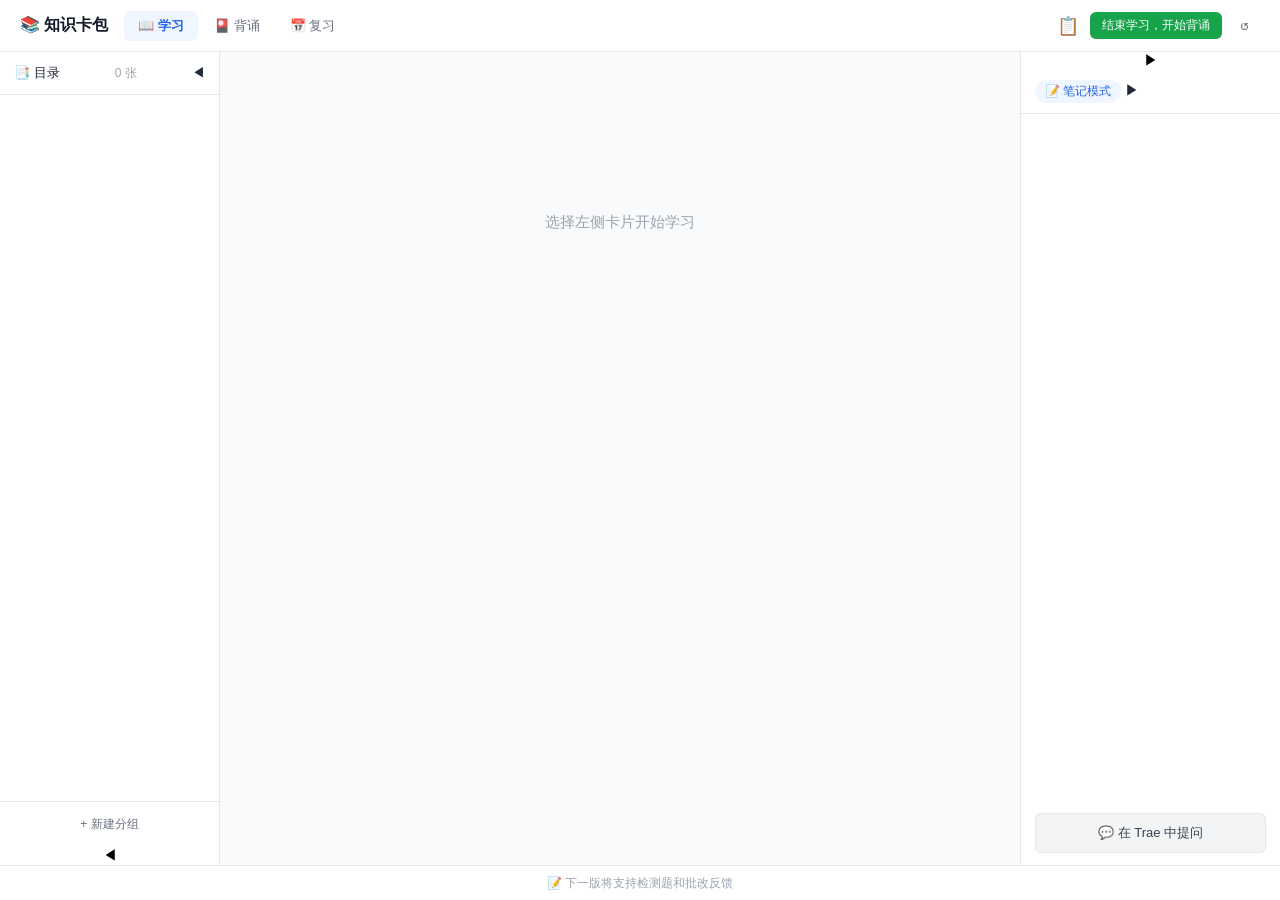
<file: .agents/skills/learning-app/templates/index.html>
<!DOCTYPE html>
<html lang="zh-CN">
<head>
<meta charset="UTF-8">
<meta name="viewport" content="width=device-width, initial-scale=1.0">
<title>知识卡包 - 学习应用</title>
<link rel="stylesheet" href="style.css">
<script>window.__CARD_DATA__ = __DATA__;</script>
</head>
<body>

<!-- 顶部导航 -->
<header class="topbar">
  <div class="topbar-left">
    <h1 class="topbar-title" id="appTitle">📚 知识卡包</h1>
    <nav class="tab-nav" id="tabNav">
      <button class="tab-btn active" data-view="learn">📖 学习</button>
      <button class="tab-btn" data-view="flashcard">🎴 背诵</button>
      <button class="tab-btn" data-view="review">📅 复习</button>
    </nav>
  </div>
  <div class="topbar-right">
    <button class="btn-icon" id="btnTodayPlan" title="今日计划">📋</button>
    <button class="btn-study-end" id="btnEndStudy">结束学习，开始背诵</button>
    <button class="btn-icon" id="btnReset" title="恢复默认顺序">↺</button>
  </div>
</header>

<!-- ============ 学习视图 ============ -->
<div class="view active" id="viewLearn">
<div class="main-layout">

  <!-- 左侧边栏：目录 -->
  <aside class="sidebar" id="sidebar">
    <div class="sidebar-header">
      <span>📑 目录</span>
      <span class="card-count" id="cardCount">0 张</span>
      <span class="collapse-header-icon" id="sidebarCollapseIcon">◀</span>
    </div>
    <div class="sidebar-groups" id="sidebarGroups">
      <!-- 由 JS 渲染 -->
    </div>
    <div class="sidebar-footer">
      <button class="btn-small" id="btnAddGroup">+ 新建分组</button>
    </div>
    <button class="collapse-btn" id="sidebarEdgeBtn">◀</button>
  </aside>

  <!-- 主内容区 -->
  <main class="content" id="mainContent">
    <div class="content-placeholder" id="contentPlaceholder">
      <p>选择左侧卡片开始学习</p>
    </div>
    <div class="content-card" id="contentCard" style="display:none;">
      <!-- 卡片标题 -->
      <h2 class="card-title" id="cardTitle"></h2>

      <!-- 四段折叠面板（含创作编辑区，由 JS 渲染） -->
      <div id="cardSections"></div>
    </div>
  </main>

  <!-- 右侧栏 -->
  <aside class="rightbar" id="rightbar">
    <button class="collapse-btn" id="rightbarEdgeBtn">▶</button>
    <div class="rightbar-mode" id="rightbarMode">
      <span class="mode-badge" id="modeBadge">📝 笔记模式</span>
      <span class="collapse-header-icon" id="rightbarCollapseIcon">▶</span>
      <select class="reconstruct-select" id="reconstructSelect" style="display:none;">
        <option value="note">📝 笔记模式</option>
        <option value="reorder">🔀 概念重组</option>
        <option value="fill-blank">✏️ 概念填空</option>
      </select>
    </div>

    <!-- 概念重组区域 -->
    <div class="reorder-area" id="reorderArea" style="display:none;">
      <p class="reorder-hint" id="reorderHint">将概念拖到正确位置</p>
      <div class="reorder-slots" id="reorderSlots"></div>
      <div class="reorder-blocks" id="reorderBlocks"></div>
      <button class="btn-primary" id="btnCheckReorder">提交比对</button>
      <div class="reorder-result" id="reorderResult"></div>
    </div>

    <!-- 概念填空区域 -->
    <div class="fill-area" id="fillArea" style="display:none;">
      <div class="fill-progress" id="fillProgress">第 1/3 题</div>
      <div class="fill-sentence" id="fillSentence"></div>
      <div class="fill-result" id="fillResult"></div>
      <div class="fill-nav">
        <button class="btn-secondary" id="fillPrev" disabled>← 上一题</button>
        <button class="btn-primary" id="fillSubmit" style="flex:1;">提交</button>
        <button class="btn-secondary" id="fillNext" disabled>下一题 →</button>
      </div>
    </div>

    <!-- AI辅导入口 -->
    <div class="ai-help">
      <button class="btn-ai" id="btnAskAI">💬 在 Trae 中提问</button>
    </div>
  </aside>
</div>
</div>

<!-- ============ 背诵视图 ============ -->
<div class="view" id="viewFlashcard">
  <div class="flashcard-view" id="flashcardView">
    <!-- 由 JS 渲染 -->
  </div>
</div>

<!-- ============ 复习视图 ============ -->
<div class="view" id="viewReview">
  <div class="review-view" id="reviewView">
    <!-- 由 JS 渲染 -->
  </div>
</div>

<!-- ============ 今日计划模态框 ============ -->
<div class="modal-overlay" id="todayPlanModal">
  <div class="modal-box modal-wide">
    <h2>📋 今日计划 — 智能推荐</h2>
    <p>自由勾选今天要学的卡片，系统会根据知识接口关联为你推荐。</p>
    <div id="todayPlanList" class="today-plan-list">
      <!-- 由 JS 渲染 -->
    </div>
    <div class="today-plan-summary" id="todayPlanSummary">
      已选 0 张，0 字 / 配额 <span id="todayPlanQuota">500</span> 字
    </div>
    <div id="todayPlanQuotaBar" class="today-plan-quota-bar">
      <span>每日字数配额：</span>
      <button class="quota-btn" data-value="200">200</button>
      <button class="quota-btn active" data-value="500">500</button>
      <button class="quota-btn" data-value="1000">1000</button>
      <button class="quota-btn" data-value="3000">3000</button>
    </div>
    <div class="modal-actions">
      <button class="btn-secondary" id="todayPlanCancel">取消</button>
      <button class="btn-primary" id="todayPlanConfirm" disabled>开始背诵</button>
    </div>
  </div>
</div>

<!-- ============ 结束学习确认模态框 ============ -->
<div class="modal-overlay" id="endStudyModal">
  <div class="modal-box">
    <h2>📖 结束学习</h2>
    <p>同意后将进入背诵模式，学习视图中的卡片将无法打开。</p>
    <p style="color:#dc2626;font-size:13px;">⚠ 请确保今日计划已设置完毕</p>
    <div class="modal-actions" style="margin-top:16px;">
      <button class="btn-secondary" id="endStudyCancel">我再看看</button>
      <button class="btn-primary" id="endStudyConfirm" style="background:#16a34a;">同意，进入背诵</button>
    </div>
  </div>
</div>

<!-- ============ 关键词编辑模态框 ============ -->
<div class="modal-overlay" id="keywordsModal">
  <div class="modal-box">
    <h2>✏️ 编辑关键词</h2>
    <div id="keywordsEditList" class="keywords-edit-list">
      <!-- 由 JS 渲染 -->
    </div>
    <div style="margin-top:8px;">
      <button class="btn-small" id="keywordsAddBtn">+ 添加关键词</button>
    </div>
    <div class="modal-actions" style="margin-top:12px;">
      <button class="btn-secondary" id="keywordsCancel">取消</button>
      <button class="btn-primary" id="keywordsSave">保存</button>
    </div>
  </div>
</div>

<!-- 底部检测入口 -->
<footer class="bottom-bar">
  <span class="bottom-hint">📝 下一版将支持检测题和批改反馈</span>
</footer>

<script src="state.js"></script>
<script src="collapse.js"></script>
<script src="sidebar.js"></script>
<script src="card-view.js"></script>
<script src="flashcard.js"></script>
<script src="plan.js"></script>
<script src="reorder.js"></script>
<script src="fill-blank.js"></script>
<script src="app.js"></script>
</body>
</html>
</file>
<file: .agents/skills/learning-app/templates/style.css>
/* ============================
   知识卡包 - 学习应用样式
   ============================ */

/* 基础重置 */
*, *::before, *::after { box-sizing: border-box; margin: 0; padding: 0; }
body { font-family: -apple-system, BlinkMacSystemFont, "Segoe UI", Roboto, "Noto Sans SC", sans-serif; font-size: 14px; color: #1f2937; background: #f3f4f6; min-height: 100vh; display: flex; flex-direction: column; }
button { cursor: pointer; border: none; background: none; font-family: inherit; font-size: inherit; }
textarea { font-family: inherit; font-size: inherit; resize: vertical; }

/* 顶部导航 */
.topbar { display: flex; align-items: center; justify-content: space-between; background: #fff; border-bottom: 1px solid #e5e7eb; padding: 0 20px; height: 52px; flex-shrink: 0; }
.topbar-left { display: flex; align-items: center; gap: 16px; }
.topbar-title { font-size: 16px; font-weight: 600; color: #111827; }

/* Tab 导航 */
.tab-nav { display: flex; gap: 2px; }
.tab-btn { padding: 6px 14px; border-radius: 6px; font-size: 13px; font-weight: 500; color: #6b7280; transition: 0.15s; }
.tab-btn:hover { background: #f3f4f6; color: #374151; }
.tab-btn.active { background: #eff6ff; color: #2563eb; font-weight: 600; }

.btn-icon { width: 32px; height: 32px; border-radius: 6px; display: flex; align-items: center; justify-content: center; color: #6b7280; font-size: 18px; }
.btn-icon:hover { background: #f3f4f6; color: #111827; }

/* 视图容器 */
.view { display: none; flex: 1; min-height: 0; }
.view.active { display: flex; }

/* 三栏布局 */
.main-layout { display: flex; flex: 1; min-height: 0; }

/* 左侧边栏 */
.sidebar { width: 220px; min-width: 220px; background: #fff; border-right: 1px solid #e5e7eb; display: flex; flex-direction: column; overflow: hidden; }
.sidebar-header { display: flex; justify-content: space-between; align-items: center; padding: 12px 14px; border-bottom: 1px solid #e5e7eb; font-weight: 500; font-size: 13px; }
.card-count { font-weight: 400; color: #9ca3af; font-size: 12px; }
.sidebar-groups { flex: 1; overflow-y: auto; padding: 8px; }
.sidebar-footer { padding: 8px; border-top: 1px solid #e5e7eb; }
.btn-small { width: 100%; padding: 6px; border-radius: 4px; font-size: 12px; color: #6b7280; text-align: center; }
.btn-small:hover { background: #f3f4f6; color: #3b82f6; }

/* 分组容器 */
.group-item { margin-bottom: 4px; }
.group-header { display: flex; align-items: center; padding: 4px 6px; border-radius: 4px; cursor: pointer; font-size: 12px; font-weight: 500; color: #374151; }
.group-header:hover { background: #f3f4f6; }
.group-toggle { margin-right: 4px; font-size: 10px; color: #9ca3af; transition: transform 0.2s; }
.group-toggle.collapsed { transform: rotate(-90deg); }
.group-name { flex: 1; }
.group-cards { padding-left: 12px; }
.group-cards.collapsed { display: none; }

/* 卡片条目 */
.card-item { display: flex; align-items: center; padding: 6px 8px; border-radius: 4px; cursor: pointer; font-size: 13px; color: #4b5563; gap: 6px; }
.card-item:hover { background: #f3f4f6; }
.card-item.active { background: #eff6ff; color: #2563eb; font-weight: 500; }
.card-item.dragging { opacity: 0.5; }
.card-item.drag-over { border-top: 2px solid #3b82f6; }
.card-item .card-check { color: #22c55e; font-size: 12px; }
.card-item .card-drag { cursor: grab; color: #d1d5db; font-size: 12px; }
.card-item:hover .card-drag { color: #9ca3af; }

/* 未分组区域 */
.ungrouped-label { font-size: 11px; color: #9ca3af; padding: 4px 8px; margin-top: 4px; }

/* 主内容区 */
.content { flex: 1; padding: 20px 24px; overflow-y: auto; background: #f9fafb; }
.content-placeholder { display: flex; align-items: center; justify-content: center; min-height: 300px; color: #9ca3af; font-size: 15px; }
.card-title { font-size: 20px; font-weight: 600; color: #111827; margin-bottom: 16px; padding-bottom: 8px; border-bottom: 2px solid #e5e7eb; }

/* 折叠面板 */
details.card-section { margin-bottom: 8px; border: 1px solid #e5e7eb; border-radius: 6px; overflow: hidden; background: #fff; }
details.card-section summary { padding: 10px 14px; cursor: pointer; font-weight: 500; font-size: 14px; color: #374151; background: #f9fafb; user-select: none; }
details.card-section summary:hover { background: #f3f4f6; }
details.card-section[open] summary { border-bottom: 1px solid #e5e7eb; }
.section-body { padding: 12px 14px; font-size: 14px; line-height: 1.7; color: #374151; }
.section-body p { margin-bottom: 8px; }
.section-body ul { padding-left: 18px; margin-bottom: 8px; }
.section-body li { margin-bottom: 4px; }
.section-body strong { color: #111827; }

/* 用户笔记展示 */
.note-display { background: #f0fdf4; border: 1px solid #bbf7d0; border-radius: 6px; margin-bottom: 16px; overflow: hidden; }
.note-display-header { display: flex; justify-content: space-between; align-items: center; padding: 8px 12px; background: #dcfce7; font-size: 13px; font-weight: 500; color: #166534; }
.btn-text { font-size: 12px; color: #6b7280; padding: 2px 8px; border-radius: 4px; }
.btn-text:hover { background: #bbf7d0; color: #dc2626; }
.note-display-body { padding: 10px 12px; font-size: 14px; line-height: 1.6; color: #166534; }

/* 右侧栏 */
.rightbar { width: 260px; min-width: 260px; background: #fff; border-left: 1px solid #e5e7eb; display: flex; flex-direction: column; overflow-y: auto; }
.rightbar-mode { padding: 10px 14px; border-bottom: 1px solid #e5e7eb; }
.mode-badge { display: inline-block; padding: 3px 10px; border-radius: 12px; font-size: 12px; font-weight: 500; background: #eff6ff; color: #2563eb; }

/* 概念重组区域 */
.reorder-area { padding: 12px 14px; border-bottom: 1px solid #e5e7eb; }
.reorder-hint { font-size: 12px; color: #6b7280; margin-bottom: 8px; }
.reorder-slots { margin-bottom: 10px; }
.reorder-slot { border: 2px dashed #d1d5db; border-radius: 6px; padding: 8px 10px; margin-bottom: 6px; min-height: 36px; font-size: 13px; color: #9ca3af; transition: all 0.2s; background: #f9fafb; }
.reorder-slot.drag-over { border-color: #3b82f6; background: #eff6ff; }
.reorder-slot.filled { border-style: solid; border-color: #e5e7eb; color: #1f2937; background: #fff; }
.reorder-slot.correct { border-color: #22c55e; background: #f0fdf4; }
.reorder-slot.wrong { border-color: #ef4444; background: #fef2f2; }

.reorder-blocks { display: flex; flex-wrap: wrap; gap: 6px; margin-bottom: 10px; min-height: 36px; padding: 8px; background: #f9fafb; border-radius: 6px; border: 1px solid #e5e7eb; }
.reorder-block { padding: 6px 12px; border-radius: 4px; font-size: 13px; cursor: grab; user-select: none; transition: transform 0.15s; border: 1px solid #d1d5db; background: #fff; }
.reorder-block:hover { transform: translateY(-1px); box-shadow: 0 2px 4px rgba(0,0,0,0.1); }
.reorder-block.dragging { opacity: 0.4; }
.reorder-block.used { display: none; }
.reorder-block[data-color="0"] { border-left: 3px solid #3b82f6; }
.reorder-block[data-color="1"] { border-left: 3px solid #f59e0b; }
.reorder-block[data-color="2"] { border-left: 3px solid #22c55e; }
.reorder-block[data-color="3"] { border-left: 3px solid #ef4444; }
.reorder-block[data-color="4"] { border-left: 3px solid #8b5cf6; }
.reorder-block[data-color="5"] { border-left: 3px solid #ec4899; }
.reorder-block[data-color="6"] { border-left: 3px solid #14b8a6; }
.reorder-block[data-color="7"] { border-left: 3px solid #f97316; }

.btn-primary { width: 100%; padding: 8px; border-radius: 6px; font-size: 13px; font-weight: 500; background: #3b82f6; color: #fff; }
.btn-primary:hover { background: #2563eb; }
.btn-primary:disabled { background: #d1d5db; cursor: not-allowed; }

.reorder-result { margin-top: 8px; font-size: 13px; line-height: 1.6; }
.reorder-result .r-correct { color: #16a34a; }
.reorder-result .r-wrong { color: #dc2626; }
.reorder-result .r-explain { color: #6b7280; font-size: 12px; padding-left: 16px; }

/* 用户笔记输入 */
.note-input-area { padding: 12px 14px; border-bottom: 1px solid #e5e7eb; }
.note-input-label { display: block; font-size: 12px; font-weight: 500; color: #374151; margin-bottom: 6px; }
.note-input { width: 100%; padding: 8px; border: 1px solid #d1d5db; border-radius: 4px; font-size: 13px; line-height: 1.5; }
.note-input:focus { outline: none; border-color: #3b82f6; box-shadow: 0 0 0 2px rgba(59,130,246,0.2); }
.btn-note-save { margin-top: 6px; padding: 5px 12px; width: auto; font-size: 12px; }

/* AI 辅导 */
.ai-help { padding: 12px 14px; margin-top: auto; }
.btn-ai { width: 100%; padding: 10px; border-radius: 6px; font-size: 13px; background: #f3f4f6; color: #374151; border: 1px solid #e5e7eb; }
.btn-ai:hover { background: #e5e7eb; }

/* 底部 */
.bottom-bar { background: #fff; border-top: 1px solid #e5e7eb; padding: 8px 20px; text-align: center; flex-shrink: 0; }
.bottom-hint { font-size: 12px; color: #9ca3af; }

/* 滚动条 */
.sidebar-groups::-webkit-scrollbar, .content::-webkit-scrollbar, .rightbar::-webkit-scrollbar { width: 6px; }
.sidebar-groups::-webkit-scrollbar-thumb, .content::-webkit-scrollbar-thumb, .rightbar::-webkit-scrollbar-thumb { background: #d1d5db; border-radius: 3px; }
.sidebar-groups::-webkit-scrollbar-thumb:hover, .content::-webkit-scrollbar-thumb:hover, .rightbar::-webkit-scrollbar-thumb:hover { background: #9ca3af; }

/* ============================
   v4 新增样式
   ============================ */

/* 顶部按钮 */
.btn-study-end {
  padding: 5px 12px;
  border-radius: 6px;
  font-size: 12px;
  font-weight: 500;
  background: #16a34a;
  color: #fff;
  border: none;
  white-space: nowrap;
}
.btn-study-end:hover { background: #15803d; }
.btn-study-end:disabled { background: #d1d5db; cursor: not-allowed; }

.topbar-right { display: flex; align-items: center; gap: 6px; }

/* 知识链接 */
.knowledge-link {
  color: #2563eb;
  text-decoration: underline;
  text-underline-offset: 2px;
  cursor: pointer;
}
.knowledge-link:hover {
  color: #1d4ed8;
  background: #eff6ff;
}

/* 模态框宽版 */
.modal-wide { width: 520px; max-width: 92vw; }

/* 今日计划列表 */
.today-plan-list {
  max-height: 320px;
  overflow-y: auto;
  margin-bottom: 10px;
  border: 1px solid #e5e7eb;
  border-radius: 6px;
  padding: 4px;
}
.today-plan-item {
  display: flex;
  align-items: center;
  gap: 8px;
  padding: 8px 10px;
  border-radius: 4px;
  cursor: pointer;
  font-size: 13px;
  transition: 0.1s;
}
.today-plan-item:hover { background: #f3f4f6; }
.today-plan-item input { accent-color: #3b82f6; }
.today-plan-item .tpi-title { flex: 1; }
.today-plan-item .tpi-words {
  font-size: 11px;
  color: #9ca3af;
  white-space: nowrap;
}
.today-plan-item .tpi-status {
  font-size: 11px;
  padding: 1px 6px;
  border-radius: 8px;
}
.tpi-status.related { background: #eff6ff; color: #2563eb; }
.tpi-status.new-card { background: #f3f4f6; color: #6b7280; }
.today-plan-item.unlearned { color: #9ca3af; }

.today-plan-summary {
  font-size: 13px;
  color: #374151;
  padding: 8px 0;
  text-align: center;
  font-weight: 500;
}
.today-plan-quota-bar {
  display: flex;
  align-items: center;
  gap: 6px;
  padding: 8px 0;
  margin-bottom: 8px;
  border-top: 1px solid #e5e7eb;
  padding-top: 12px;
}
.today-plan-quota-bar span { font-size: 12px; color: #6b7280; }

/* 创作编辑区 */
.custom-edit-area { margin-top: 10px; border-top: 1px dashed #e5e7eb; padding-top: 8px; }
.custom-edit-area summary {
  font-size: 12px;
  color: #6b7280;
  cursor: pointer;
  padding: 4px 0;
  user-select: none;
}
.custom-edit-area summary:hover { color: #3b82f6; }
.custom-edit-area textarea {
  width: 100%;
  min-height: 80px;
  padding: 8px;
  border: 1px solid #d1d5db;
  border-radius: 4px;
  font-size: 13px;
  line-height: 1.6;
  margin: 6px 0;
  resize: vertical;
}
.custom-edit-area textarea:focus { outline: none; border-color: #3b82f6; }
.custom-edit-actions { display: flex; gap: 6px; }
.custom-edit-actions button {
  padding: 4px 10px;
  border-radius: 4px;
  font-size: 12px;
  cursor: pointer;
}
.btn-custom-save { background: #3b82f6; color: #fff; border: none; }
.btn-custom-save:hover { background: #2563eb; }
.btn-custom-reset { background: #f3f4f6; color: #6b7280; border: 1px solid #d1d5db; }
.btn-custom-reset:hover { background: #e5e7eb; }

/* 版本选择器 */
.version-selector {
  float: right;
  font-size: 11px;
  padding: 2px 6px;
  border: 1px solid #d1d5db;
  border-radius: 4px;
  background: #fff;
  color: #6b7280;
  cursor: pointer;
}
.version-selector:hover { border-color: #3b82f6; }

/* 关键词编辑弹窗 */
.keywords-edit-list { max-height: 300px; overflow-y: auto; }
.keywords-edit-item {
  display: flex;
  align-items: center;
  gap: 6px;
  margin-bottom: 6px;
}
.keywords-edit-item input {
  flex: 1;
  padding: 5px 8px;
  border: 1px solid #d1d5db;
  border-radius: 4px;
  font-size: 13px;
}
.keywords-edit-item input:focus { outline: none; border-color: #3b82f6; }
.keywords-edit-item .ke-remove {
  width: 24px; height: 24px;
  border-radius: 4px;
  border: none;
  background: #fef2f2;
  color: #dc2626;
  cursor: pointer;
  font-size: 14px;
  display: flex;
  align-items: center;
  justify-content: center;
}
.keywords-edit-item .ke-remove:hover { background: #fee2e2; }

/* 背诵提示 */
.flashcard-hint-area { margin-top: 8px; text-align: center; }
.btn-hint {
  padding: 6px 16px;
  border-radius: 6px;
  font-size: 13px;
  background: #eff6ff;
  color: #2563eb;
  border: 1px solid #bfdbfe;
  cursor: pointer;
}
.btn-hint:hover { background: #dbeafe; }
.hint-content {
  margin-top: 8px;
  padding: 8px 12px;
  background: #fffbeb;
  border: 1px solid #fde68a;
  border-radius: 6px;
  font-size: 13px;
  line-height: 1.6;
  color: #92400e;
  text-align: left;
}
.hint-content ul { padding-left: 16px; margin: 4px 0; }
.hint-content li { margin-bottom: 2px; }

/* 侧边栏未学灰色 */
.card-item.unlearned { color: #d1d5db; }
.card-item.unlearned:hover { color: #9ca3af; background: #f9fafb; }

/* 组拖拽 */
.group-item.dragging { opacity: 0.5; }
.group-item.drag-over { border-top: 2px solid #3b82f6; }
.group-header.dragging { opacity: 0.5; }

/* 复习视图三色状态 */
.ri-status.green { background: #22c55e; }
.ri-status.yellow { background: #f59e0b; }
.ri-status.red { background: #ef4444; }

/* ============================
   v3 新增样式
   ============================ */

/* 概念填空模式切换下拉框 */
.reconstruct-select { width: 100%; padding: 6px 8px; border: 1px solid #d1d5db; border-radius: 4px; font-size: 12px; background: #fff; margin-bottom: 8px; }
.reconstruct-select:focus { outline: none; border-color: #3b82f6; }

/* 概念填空 */
.fill-area { padding: 12px 14px; border-bottom: 1px solid #e5e7eb; }
.fill-progress { font-size: 12px; color: #6b7280; margin-bottom: 8px; }
.fill-sentence { font-size: 14px; line-height: 1.8; color: #374151; padding: 10px; background: #f9fafb; border-radius: 6px; margin-bottom: 10px; }
.fill-input { display: inline-block; width: 80px; padding: 2px 6px; border: none; border-bottom: 2px solid #3b82f6; background: transparent; font-size: 14px; text-align: center; }
.fill-input:focus { outline: none; border-bottom-color: #2563eb; }
.fill-input.correct { border-bottom-color: #22c55e; color: #16a34a; }
.fill-input.wrong { border-bottom-color: #ef4444; color: #dc2626; }
.fill-result { margin-top: 6px; font-size: 12px; line-height: 1.5; }
.fill-result .fr-correct { color: #16a34a; }
.fill-result .fr-wrong { color: #dc2626; }
.fill-result .fr-answer { color: #6b7280; }
.fill-nav { display: flex; gap: 6px; margin-top: 8px; }
.fill-nav button { flex: 1; padding: 6px; border-radius: 4px; font-size: 12px; }
.btn-secondary { background: #f3f4f6; color: #374151; border: 1px solid #d1d5db; }
.btn-secondary:hover { background: #e5e7eb; }
.btn-secondary:disabled { opacity: 0.5; cursor: not-allowed; }

/* 背诵视图 */
.flashcard-view { flex: 1; display: flex; flex-direction: column; align-items: center; justify-content: center; padding: 30px; background: #f9fafb; }
.flashcard-progress { font-size: 13px; color: #6b7280; margin-bottom: 20px; }
.flashcard-container { width: 420px; height: 260px; perspective: 800px; cursor: pointer; margin-bottom: 20px; }
.flashcard-inner { position: relative; width: 100%; height: 100%; transition: transform 0.5s; transform-style: preserve-3d; border-radius: 12px; }
.flashcard-inner.flipped { transform: rotateY(180deg); }
.flashcard-front, .flashcard-back { position: absolute; width: 100%; height: 100%; backface-visibility: hidden; border-radius: 12px; display: flex; flex-direction: column; align-items: center; justify-content: center; padding: 24px; text-align: center; box-shadow: 0 4px 12px rgba(0,0,0,0.1); }
.flashcard-front { background: #fff; border: 2px solid #bfdbfe; }
.flashcard-front .fc-title { font-size: 18px; font-weight: 600; color: #1f2937; margin-bottom: 8px; }
.flashcard-front .fc-hint { font-size: 12px; color: #9ca3af; }
.flashcard-back { background: #f0fdf4; border: 2px solid #86efac; transform: rotateY(180deg); }
.flashcard-back .fc-answer { font-size: 15px; line-height: 1.7; color: #166534; max-height: 180px; overflow-y: auto; }
.flashcard-actions { display: flex; gap: 12px; margin-bottom: 16px; }
.btn-remember, .btn-forgot { padding: 8px 28px; border-radius: 8px; font-size: 14px; font-weight: 500; }
.btn-remember { background: #dcfce7; color: #16a34a; border: 1px solid #86efac; }
.btn-remember:hover { background: #bbf7d0; }
.btn-forgot { background: #fef2f2; color: #dc2626; border: 1px solid #fca5a5; }
.btn-forgot:hover { background: #fee2e2; }
.flashcard-summary { text-align: center; font-size: 14px; color: #374151; line-height: 1.6; }
.flashcard-summary .fs-done { color: #16a34a; font-weight: 600; }

/* 复习视图 */
.review-view { flex: 1; padding: 24px; overflow-y: auto; background: #f9fafb; }
.review-header { margin-bottom: 20px; }
.review-header h2 { font-size: 18px; margin-bottom: 4px; }
.review-header .sub { font-size: 13px; color: #6b7280; }
.review-stats { display: flex; gap: 12px; margin-bottom: 20px; }
.stat-card { flex: 1; background: #fff; border: 1px solid #e5e7eb; border-radius: 8px; padding: 14px; text-align: center; }
.stat-card .stat-num { font-size: 24px; font-weight: 700; color: #3b82f6; }
.stat-card .stat-label { font-size: 12px; color: #6b7280; margin-top: 2px; }
.review-settings { background: #fff; border: 1px solid #e5e7eb; border-radius: 8px; padding: 14px; margin-bottom: 16px; }
.review-settings h4 { font-size: 14px; margin-bottom: 8px; }
.quota-select { display: flex; gap: 6px; }
.quota-btn { padding: 6px 14px; border: 1px solid #d1d5db; border-radius: 6px; font-size: 13px; background: #fff; color: #374151; }
.quota-btn:hover { border-color: #3b82f6; }
.quota-btn.active { background: #3b82f6; color: #fff; border-color: #3b82f6; }
.review-list { background: #fff; border: 1px solid #e5e7eb; border-radius: 8px; }
.review-item { display: flex; align-items: center; padding: 10px 14px; border-bottom: 1px solid #e5e7eb; font-size: 13px; }
.review-item:last-child { border-bottom: none; }
.review-item .ri-status { width: 8px; height: 8px; border-radius: 50%; margin-right: 8px; flex-shrink: 0; }
.review-item .ri-title { flex: 1; }
.review-item .ri-info { font-size: 11px; color: #9ca3af; }
.review-item .review-btn { font-size: 11px; padding: 2px 8px; border: 1px solid #6b7280; border-radius: 4px; background: transparent; color: #d1d5db; cursor: pointer; margin-left: 8px; }
.review-item .review-btn:hover { background: #374151; color: #fff; }

/* 模态框 */
.modal-overlay { display: none; position: fixed; inset: 0; background: rgba(0,0,0,0.4); z-index: 100; align-items: center; justify-content: center; }
.modal-overlay.open { display: flex; }
.modal-box { background: #fff; border-radius: 12px; padding: 24px; width: 380px; max-width: 90vw; box-shadow: 0 8px 30px rgba(0,0,0,0.15); }
.modal-box h2 { font-size: 17px; margin-bottom: 14px; }
.modal-box p { font-size: 13px; color: #6b7280; margin-bottom: 16px; line-height: 1.5; }
.modal-options { display: flex; flex-direction: column; gap: 6px; margin-bottom: 16px; }
.modal-opt { display: flex; align-items: center; gap: 8px; padding: 10px 12px; border: 1px solid #e5e7eb; border-radius: 6px; cursor: pointer; transition: 0.15s; }
.modal-opt:hover { border-color: #3b82f6; background: #eff6ff; }
.modal-opt.selected { border-color: #3b82f6; background: #eff6ff; }
.modal-opt input { accent-color: #3b82f6; }
.modal-opt .mo-label { font-weight: 500; font-size: 14px; }
.modal-opt .mo-desc { font-size: 12px; color: #9ca3af; }
.modal-recommend { background: #fffbeb; border: 1px solid #fde68a; border-radius: 8px; padding: 12px; margin-bottom: 16px; font-size: 13px; line-height: 1.6; }
.modal-recommend strong { color: #92400e; }
.modal-actions { display: flex; gap: 8px; }
.modal-actions button { flex: 1; padding: 8px; border-radius: 6px; font-size: 13px; font-weight: 500; }

/* ============================
   v5 新增样式 - 内容类型颜色编码
   ============================ */

/* 内容类型颜色变量 */
.content-card.type-A { background: #eff6ff; }    /* 浅蓝 */
.content-card.type-B { background: #f5f3ff; }    /* 浅紫 */
.content-card.type-C { background: #f0fdf4; }    /* 浅绿 */
.content-card.type-D { background: #fff7ed; }    /* 浅橙 */
.content-card.type-mixed { background: linear-gradient(135deg, #eff6ff 0%, #f5f3ff 50%, #fff7ed 100%); } /* 渐变 */

/* 内容类型标签 */
.content-type-tag {
  display: inline-block;
  padding: 2px 10px;
  border-radius: 10px;
  font-size: 11px;
  font-weight: 500;
  margin-left: 8px;
  vertical-align: middle;
}
.content-type-tag.type-tag-A { background: #dbeafe; color: #1d4ed8; }
.content-type-tag.type-tag-B { background: #ede9fe; color: #6d28d9; }
.content-type-tag.type-tag-C { background: #dcfce7; color: #15803d; }
.content-type-tag.type-tag-D { background: #fed7aa; color: #c2410c; }
.content-type-tag.type-tag-mixed { background: #e5e7eb; color: #374151; }

/* 记忆辅助区域 */
.memory-aids-section {
  margin-top: 8px;
  padding: 8px 12px;
  background: #f9fafb;
  border-radius: 6px;
  border: 1px solid #e5e7eb;
}
.memory-aids-section .ma-title {
  font-size: 12px;
  font-weight: 500;
  color: #6b7280;
  margin-bottom: 4px;
}
.memory-aids-section .ma-item {
  font-size: 13px;
  line-height: 1.6;
  color: #374151;
  padding: 2px 0;
}
.memory-aids-section .ma-item .ma-keyword {
  font-weight: 600;
  color: #111827;
}
</file>
